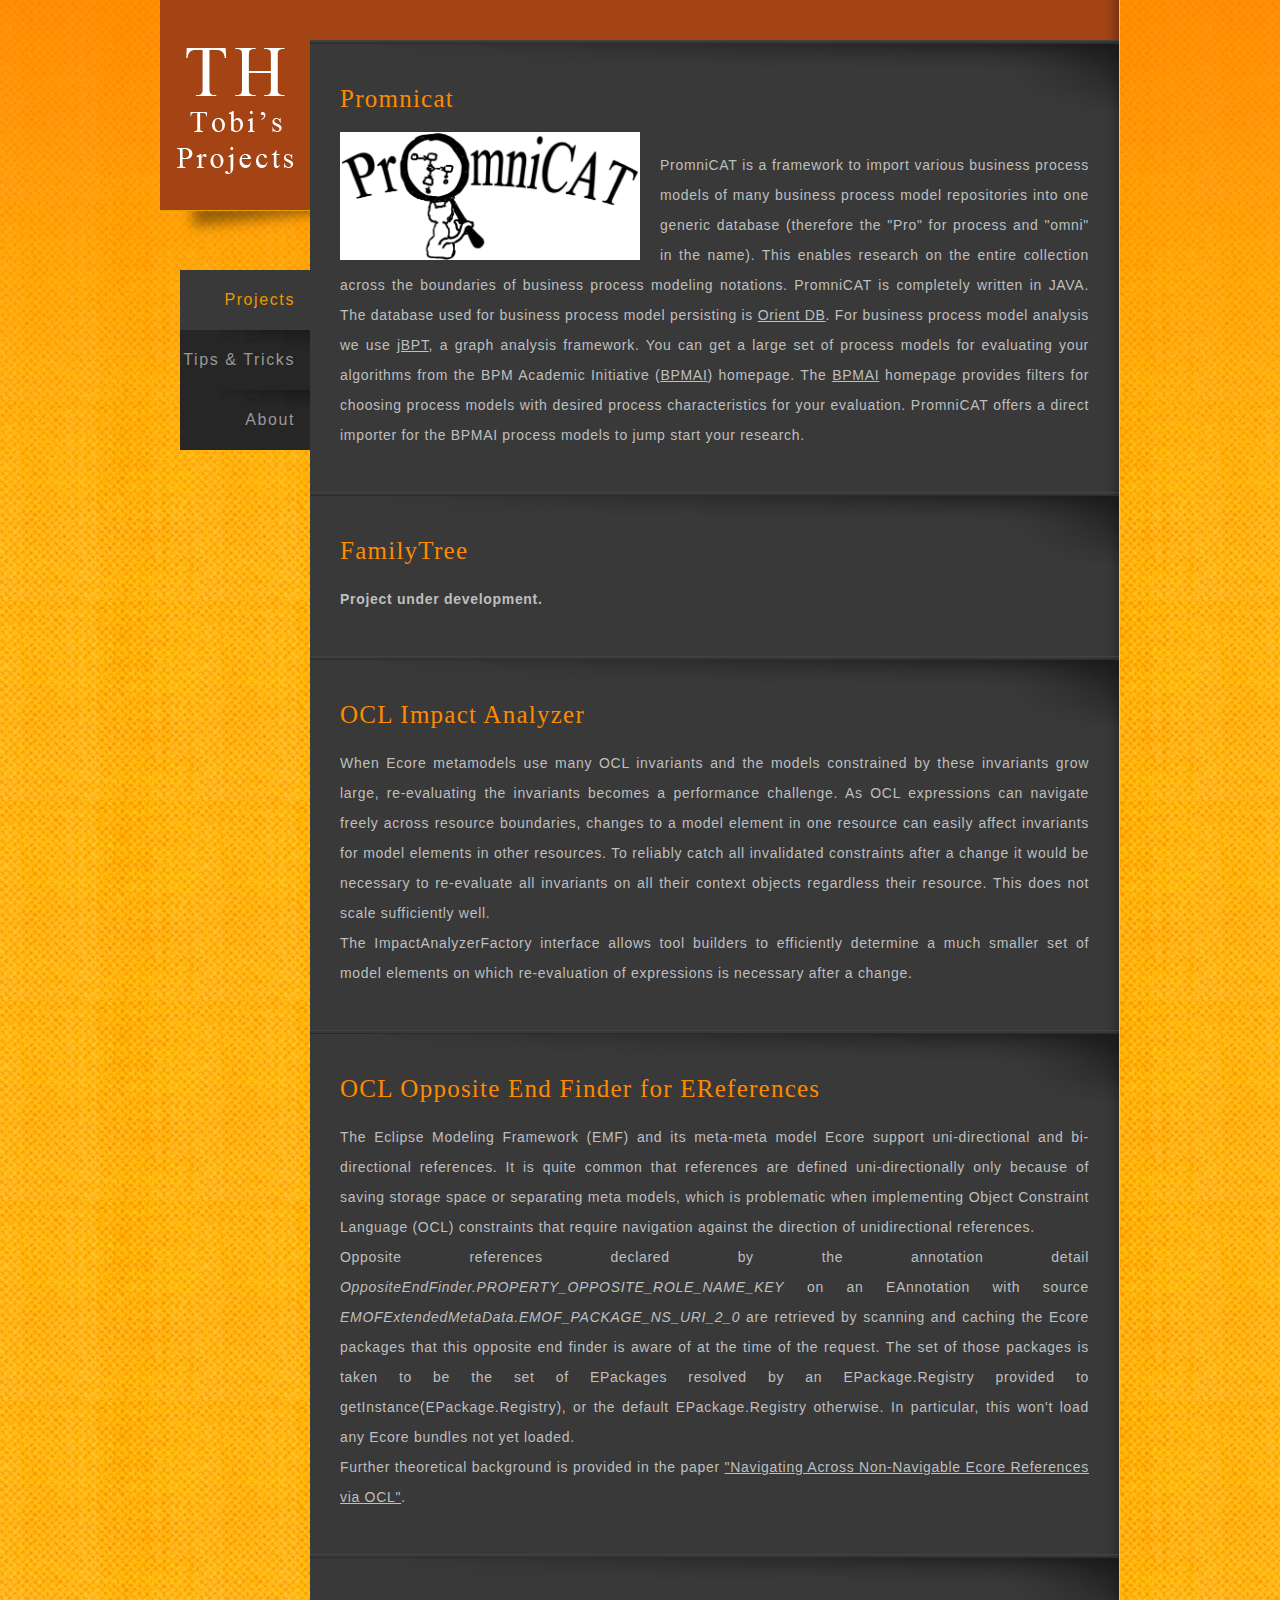
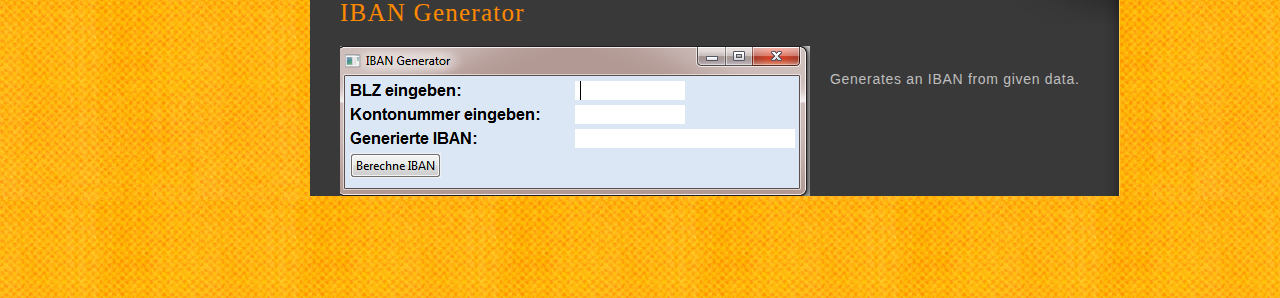
<file: index.html>
<!DOCTYPE html>
<!-- Website template by freewebsitetemplates.com -->
<html>
<head>
	<meta charset="UTF-8">
	<title>Projects I am working on and summary of some programming hacks</title>
	<link rel="stylesheet" href="css/style.css" type="text/css">
</head>
<body>
	<div class="background">
		<div class="page">
			<div class="logo">
				<span> <a href="index.html"><img src="images/logo.png" alt=""></a> </span>
			</div>
			<div class="sidebar">
				<ul>
					<li class="selected">
						<a href="index.html">Projects</a>
					</li>
					<li>
						<a href="blog_entries/overview.html">Tips &amp; Tricks</a>
					</li>
					<li>
						<a href="about.html">About</a>
					</li>
				</ul>
			</div>
			<div class="body">
				<ul>
					<li class="projects">
						<h3><a href="http://github.com/tobiashoppe/promnicat">Promnicat</a></h3>
						<br>
						<a href="http://github.com/tobiashoppe/promnicat"><img src="images/promnicat_logo.png" width="300" alt=""></a>						
						<p>
							PromniCAT is a framework to import various business process models of many business process model repositories into one generic database (therefore the "Pro" for process and "omni" in the name). This enables research on the entire collection across the boundaries of business process modeling notations.

							PromniCAT is completely written in JAVA. The database used for business process model persisting is <a href="http://www.orientechnologies.com/orient-db.htm">Orient DB</a>. For business process model analysis we use <a href="http://code.google.com/p/jbpt/">jBPT</a>, a graph analysis framework.

							You can get a large set of process models for evaluating your algorithms from the BPM Academic Initiative (<a href="http://bpmai.org/download/index.html">BPMAI</a>) homepage. The <a href="http://bpmai.org/download/index.html">BPMAI</a> homepage provides filters for choosing process models with desired process characteristics for your evaluation. PromniCAT offers a direct importer for the BPMAI process models to jump start your research.

						</p>
					</li>
					<li class="projects">
						<h3><a href="http://github.com/tobiashoppe/stammbaum">FamilyTree</a></h3>
						<p>
							<b>Project under development.</b>
						</p>
					</li>
					<li class="projects">
						<h3><a href="http://help.eclipse.org/mars/index.jsp?topic=%2Forg.eclipse.ocl.doc%2Fhelp%2FImpactAnalyzer.html">OCL Impact Analyzer</a></h3>
						<p>
							When Ecore metamodels use many OCL invariants and the models constrained by these invariants grow large, re-evaluating the invariants becomes a performance challenge. As OCL expressions can navigate freely across resource boundaries, changes to a model element in one resource can easily affect invariants for model elements in other resources. To reliably catch all invalidated constraints after a change it would be necessary to re-evaluate all invariants on all their context objects regardless their resource. This does not scale sufficiently well.
							<br>
							The ImpactAnalyzerFactory  interface allows tool builders to efficiently determine a much smaller set of model elements on which re-evaluation of expressions is necessary after a change.
						</p>
					</li>
					<li class="projects">
						<h3><a href="http://download.eclipse.org/ocl/javadoc/6.0.0/org/eclipse/ocl/ecore/opposites/OppositeEndFinder.html">OCL Opposite End Finder for EReferences</a></h3>
						<p>
							The Eclipse Modeling Framework (EMF) and its meta-meta model Ecore support uni-directional and bi-directional references. It is quite common that references are defined uni-directionally only because of saving storage space or separating meta models, which is problematic when implementing Object Constraint Language (OCL) constraints that require navigation against the direction of unidirectional references.
							<br>
							Opposite references declared by the annotation detail <i>OppositeEndFinder.PROPERTY_OPPOSITE_ROLE_NAME_KEY</i> on an EAnnotation with source <i>EMOFExtendedMetaData.EMOF_PACKAGE_NS_URI_2_0</i> are retrieved by scanning and caching the Ecore packages that this opposite end finder is aware of at the time of the request. The set of those packages is taken to be the set of EPackages resolved by an EPackage.Registry provided to getInstance(EPackage.Registry), or the default EPackage.Registry otherwise. In particular, this won't load any Ecore bundles not yet loaded. 
							<br>
							Further theoretical background is provided in the paper <a href="http://journal.ub.tu-berlin.de/eceasst/article/viewFile/440/428">&quot;Navigating Across Non-Navigable Ecore References via OCL&quot;</a>.
						</p>
					</li>
					<li class="projects">
						<h3><a href="http://github.com/tobiashoppe/iban-generator/">IBAN Generator</a></h3>
						<br>
						<a href="http://github.com/tobiashoppe/iban-generator/"><img src="images/ibangenerator.png" alt=""></a>
						<p>
							Generates an IBAN from given data.
						</p>
					</li>
					<!-- TODO Määäääh, SuperNibbly, Kuntatti -->
				</ul>
			</div>
		</div>
	</div>
</body>
</html>
</file>
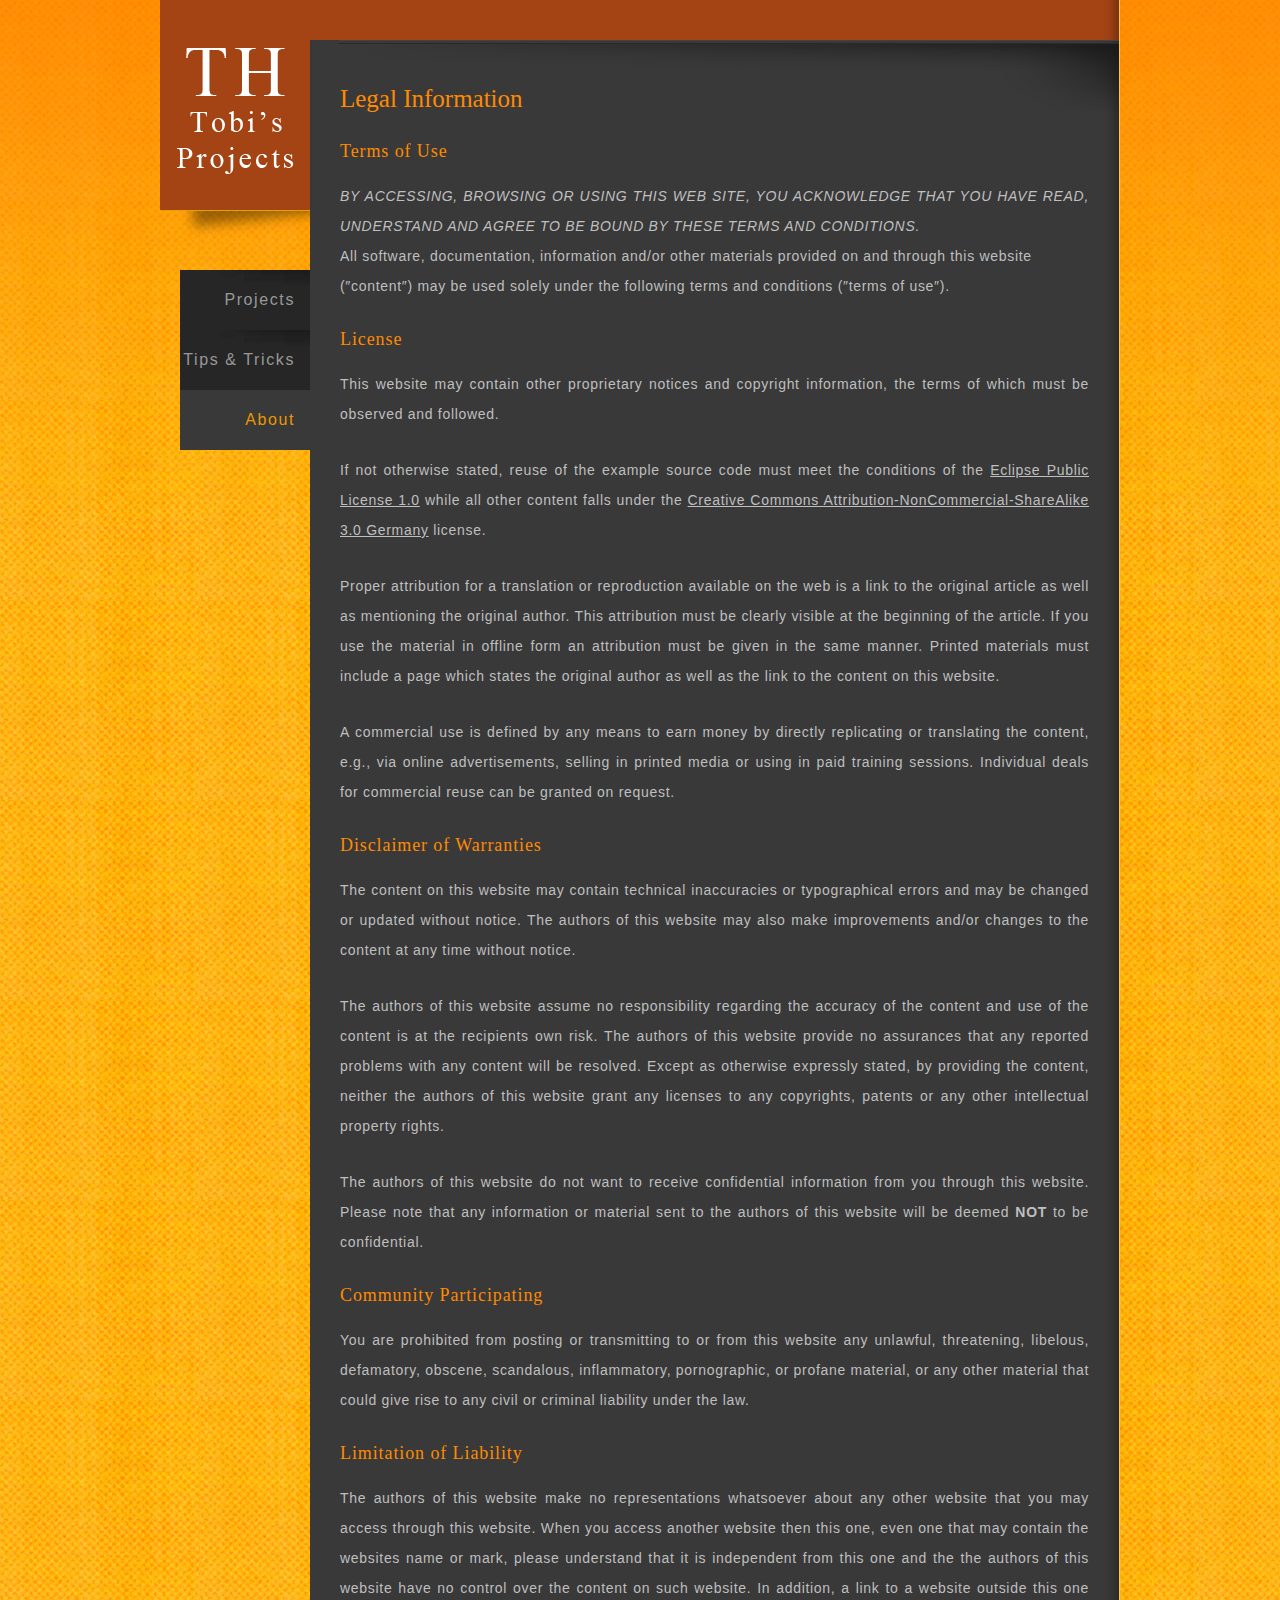
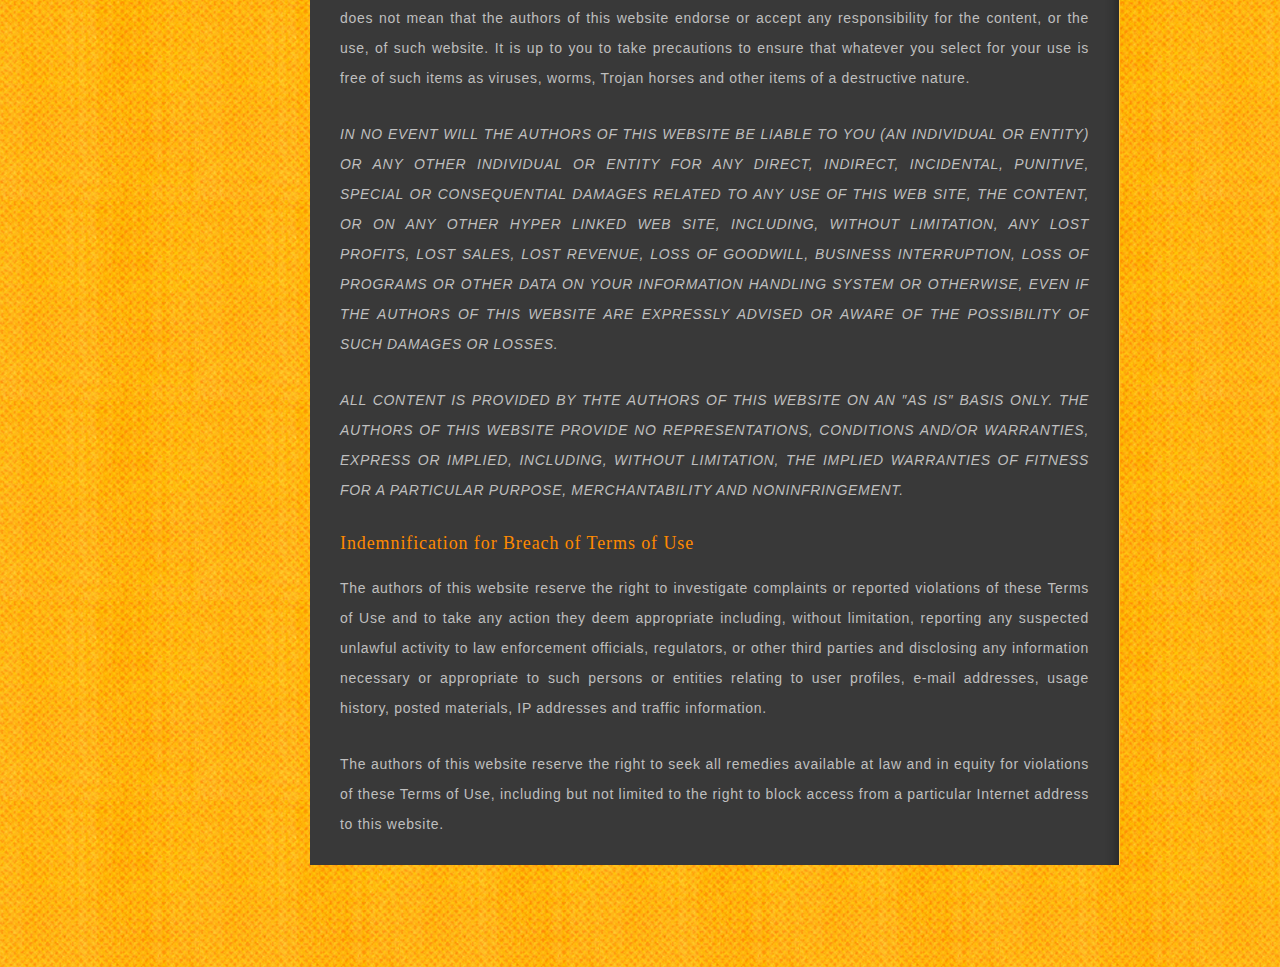
<file: about.html>
<!DOCTYPE html>
<!-- Website template by freewebsitetemplates.com -->
<html>
<head>
	<meta charset="UTF-8">
	<title>About - Personalized  Web Template</title>
	<link rel="stylesheet" href="css/style.css" type="text/css">
</head>
<body>
	<div class="background">
		<div class="page">
			<div class="logo">
				<span> <a href="index.html"><img src="images/logo.png" alt=""></a> </span>
			</div>
			<div class="sidebar">
				<ul>
					<li>
						<a href="index.html">Projects</a>
					</li>
					<li>
						<a href="blog_entries/overview.html">Tips &amp; Tricks</a>
					</li>
					<li class="selected">
						<a href="about.html">About</a>
					</li>
				</ul>
			</div>
			<div class="body">
				<div class="about">
					<h3>Legal Information</h3>
					
					<h4>Terms of Use</h4>
						<p><em>BY ACCESSING, BROWSING OR USING THIS WEB SITE, YOU ACKNOWLEDGE THAT YOU HAVE READ, UNDERSTAND AND AGREE TO BE BOUND BY THESE TERMS AND CONDITIONS.</em>
						<br>
						All software, documentation, information and/or other materials provided on and through this website<br> (&Prime;content&Prime;) may be used solely under the following terms and conditions (&Prime;terms of use&Prime;).
						</p>
					<h4>License</h4>
						<p>
							This website may contain other proprietary notices and copyright information, the terms of which must be observed and followed.
						</p>
						<p>
							If not otherwise stated, reuse of the example source code must meet the conditions of the <a href="http://www.eclipse.org/legal/epl-v10.html">Eclipse Public License 1.0</a> while all other content falls under the <a href="http://creativecommons.org/licenses/by-nc-sa/3.0/de/deed.en">Creative Commons Attribution-NonCommercial-ShareAlike 3.0 Germany</a> license.
						</p>
						<p>
							Proper attribution for a translation or reproduction available on the web is a link to the original article as well as mentioning the original author. This attribution must be clearly visible at the beginning of the article. If you use the material in offline form an attribution must be given in the same manner. Printed materials must include a page which states the original author as well as the link to the content on this website.
						</p> 
						<p>
							A commercial use is defined by any means to earn money by directly replicating or translating the content, e.g., via online advertisements, selling in printed media or using in paid training sessions. Individual deals for commercial reuse can be granted on request. 
						</p>
					<h4>Disclaimer of Warranties</h4>
						<p>
							The content on this website may contain technical inaccuracies or typographical errors and may be changed or updated without notice. The authors of this website may also make improvements and/or changes to the content at any time without notice.
						</p>
						<p>
							The authors of this website assume no responsibility regarding the accuracy of the content and use of the content is at the recipients own risk. The authors of this website provide no assurances that any reported problems with any content will be resolved. Except as otherwise expressly stated, by providing the content, neither the authors of this website grant any licenses to any copyrights, patents or any other intellectual property rights.
						</p>
						<p>
							The authors of this website do not want to receive confidential information from you through this website. Please note that any information or material sent to the authors of this website will be deemed <b>NOT</b> to be confidential.
						</p>
					<h4>Community Participating</h4>
						<p>
							You are prohibited from posting or transmitting to or from this website any unlawful, threatening, libelous, defamatory, obscene, scandalous, inflammatory, pornographic, or profane material, or any other material that could give rise to any civil or criminal liability under the law.
						</p>
					<h4>Limitation of Liability</h4>
						<p>
							The authors of this website make no representations whatsoever about any other website that you may access through this website. When you access another website then this one, even one that may contain the websites name or mark, please understand that it is independent from this one and the the authors of this website have no control over the content on such website. In addition, a link to a website outside this one does not mean that the authors of this website endorse or accept any responsibility for the content, or the use, of such website. It is up to you to take precautions to ensure that whatever you select for your use is free of such items as viruses, worms, Trojan horses and other items of a destructive nature.
						</p>
						<p>
							<em>IN NO EVENT WILL THE AUTHORS OF THIS WEBSITE BE LIABLE TO YOU (AN INDIVIDUAL OR ENTITY) OR ANY OTHER INDIVIDUAL OR ENTITY FOR ANY DIRECT, INDIRECT, INCIDENTAL, PUNITIVE, SPECIAL OR CONSEQUENTIAL DAMAGES RELATED TO ANY USE OF THIS WEB SITE, THE CONTENT, OR ON ANY OTHER HYPER LINKED WEB SITE, INCLUDING, WITHOUT LIMITATION, ANY LOST PROFITS, LOST SALES, LOST REVENUE, LOSS OF GOODWILL, BUSINESS INTERRUPTION, LOSS OF PROGRAMS OR OTHER DATA ON YOUR INFORMATION HANDLING SYSTEM OR OTHERWISE, EVEN IF THE AUTHORS OF THIS WEBSITE ARE EXPRESSLY ADVISED OR AWARE OF THE POSSIBILITY OF SUCH DAMAGES OR LOSSES.</em>
						</p>
						<p>
							<em>ALL CONTENT IS PROVIDED BY THTE AUTHORS OF THIS WEBSITE ON AN &Prime;AS IS&Prime; BASIS ONLY. THE AUTHORS OF THIS WEBSITE PROVIDE NO REPRESENTATIONS, CONDITIONS AND/OR WARRANTIES, EXPRESS OR IMPLIED, INCLUDING, WITHOUT LIMITATION, THE IMPLIED WARRANTIES OF FITNESS FOR A PARTICULAR PURPOSE, MERCHANTABILITY AND NONINFRINGEMENT.</em>
						</p>
					<h4>Indemnification for Breach of Terms of Use</h4>
						<p>
							The authors of this website reserve the right to investigate complaints or reported violations of these Terms of Use and to take any action they deem appropriate including, without limitation, reporting any suspected unlawful activity to law enforcement officials, regulators, or other third parties and disclosing any information necessary or appropriate to such persons or entities relating to user profiles, e-mail addresses, usage history, posted materials, IP addresses and traffic information.
						</p>
						<p>
							The authors of this website reserve the right to seek all remedies available at law and in equity for violations of these Terms of Use, including but not limited to the right to block access from a particular Internet address to this website.
						</p>
				</div>
			</div>
		</div>
	</div>
</body>
</html>
</file>
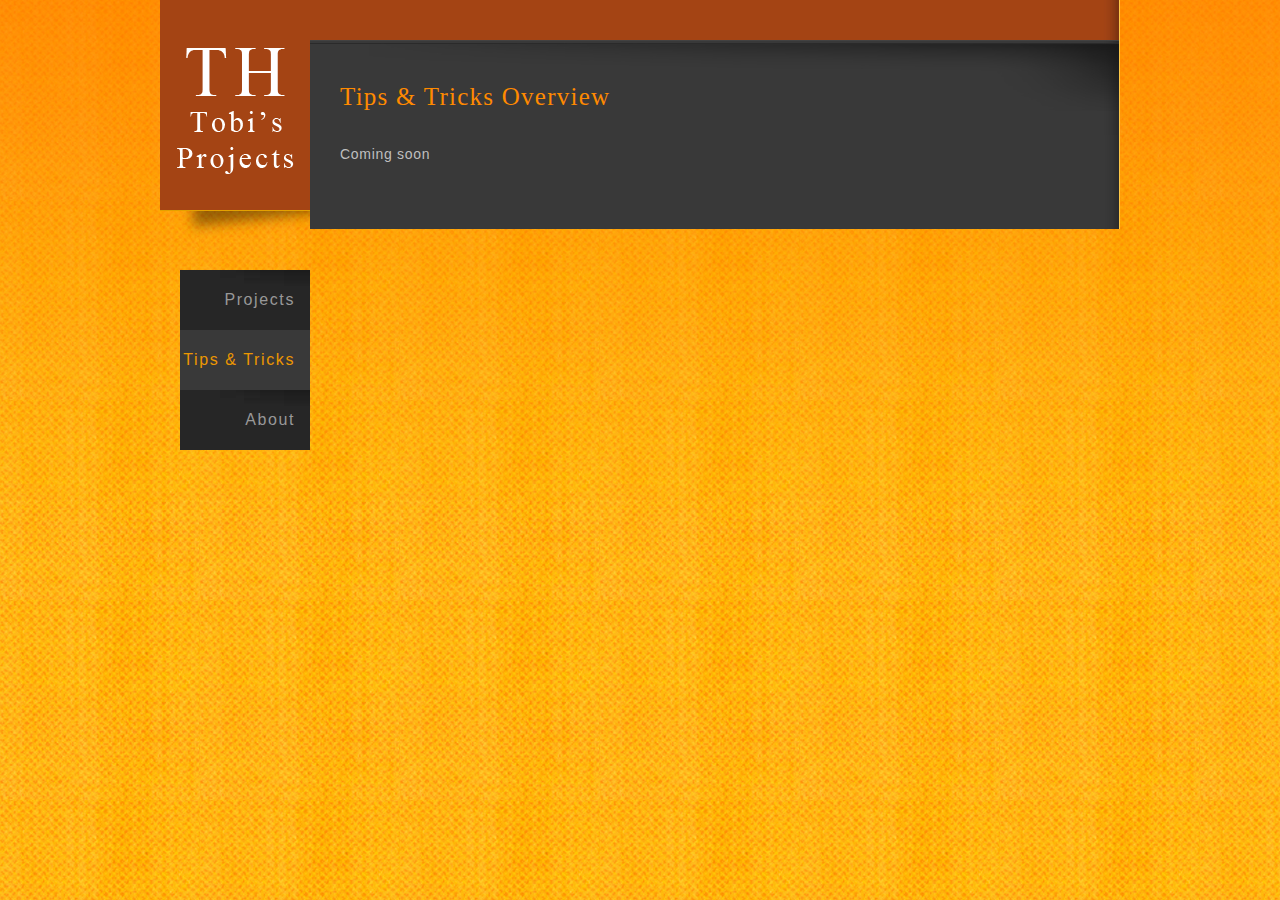
<file: blog_entries/overview.html>
<!DOCTYPE html>
<!-- Website template by freewebsitetemplates.com -->
<html>
<head>
	<meta charset="UTF-8">
	<title>Blog - Personal  Website Template</title>
	<link rel="stylesheet" href="../css/style.css" type="text/css">
</head>
<body>
	<div class="background">
		<div class="page">
			<div class="logo">
				<span> <a href="../index.html"><img src="../images/logo.png" alt=""></a> </span>
			</div>
			<div class="sidebar">
				<ul>
					<li>
						<a href="../index.html">Projects</a>
					</li>
					<li class="selected">
						<a href="overview.html">Tips &amp; Tricks</a>
					</li>
					<li>
						<a href="../about.html">About</a>
					</li>
				</ul>
			</div>
			<div class="body">
				<div class="blog">
					<div>
						<h3>Tips &amp; Tricks Overview</h3>
						<p>
							Coming soon
						</p>
					</div>
				</div>
			</div>
		</div>
	</div>
</body>
</html>
</file>
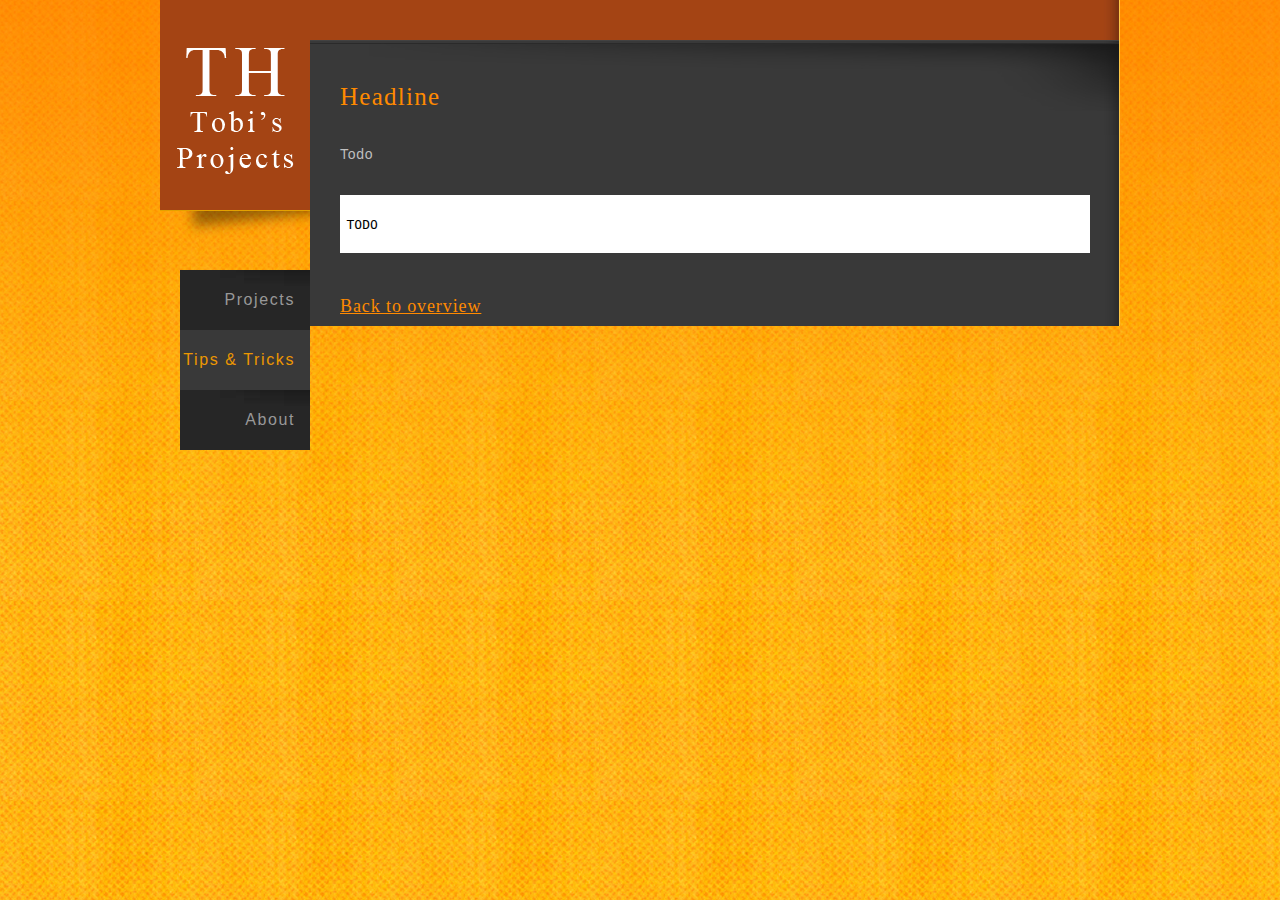
<file: blog_entries/template.html>
<!DOCTYPE html>
<!-- Website template by freewebsitetemplates.com -->
<html>
<head>
	<meta charset="UTF-8">
	<title>TODO</title>
	<link rel="stylesheet" href="../../css/style.css" type="text/css">
	<link rel="stylesheet" href="../../codeHighlighter/xcode.css">
	<script src="../../codeHighlighter/highlight.pack.js"></script>
	<script>hljs.initHighlightingOnLoad();</script>
</head>
<body>
	<div class="background">
		<div class="page">
			<div class="logo">
				<span> <a href="../../index.html"><img src="../../images/logo.png" alt=""></a> </span>
			</div>
			<div class="sidebar">
				<ul>
					<li>
						<a href="../../index.html">Projects</a>
					</li>
					<li class="selected">
						<a href="../overview.html">Tips &amp; Tricks</a>
					</li>
					<li>
						<a href="../../about.html">About</a>
					</li>
				</ul>
			</div>
			<div class="body">
				<div class="blog">
					<div>
						<h3>Headline</h3>
						<p>
							Todo
						</p>
						<pre>
							<code class="java">
TODO
							</code>
						</pre>
					</div>
					<div class="back">
						<a href="../overview.html">Back to overview</a>
					</div>
				</div>
			</div>
		</div>
	</div>
</body>
</html>
</file>
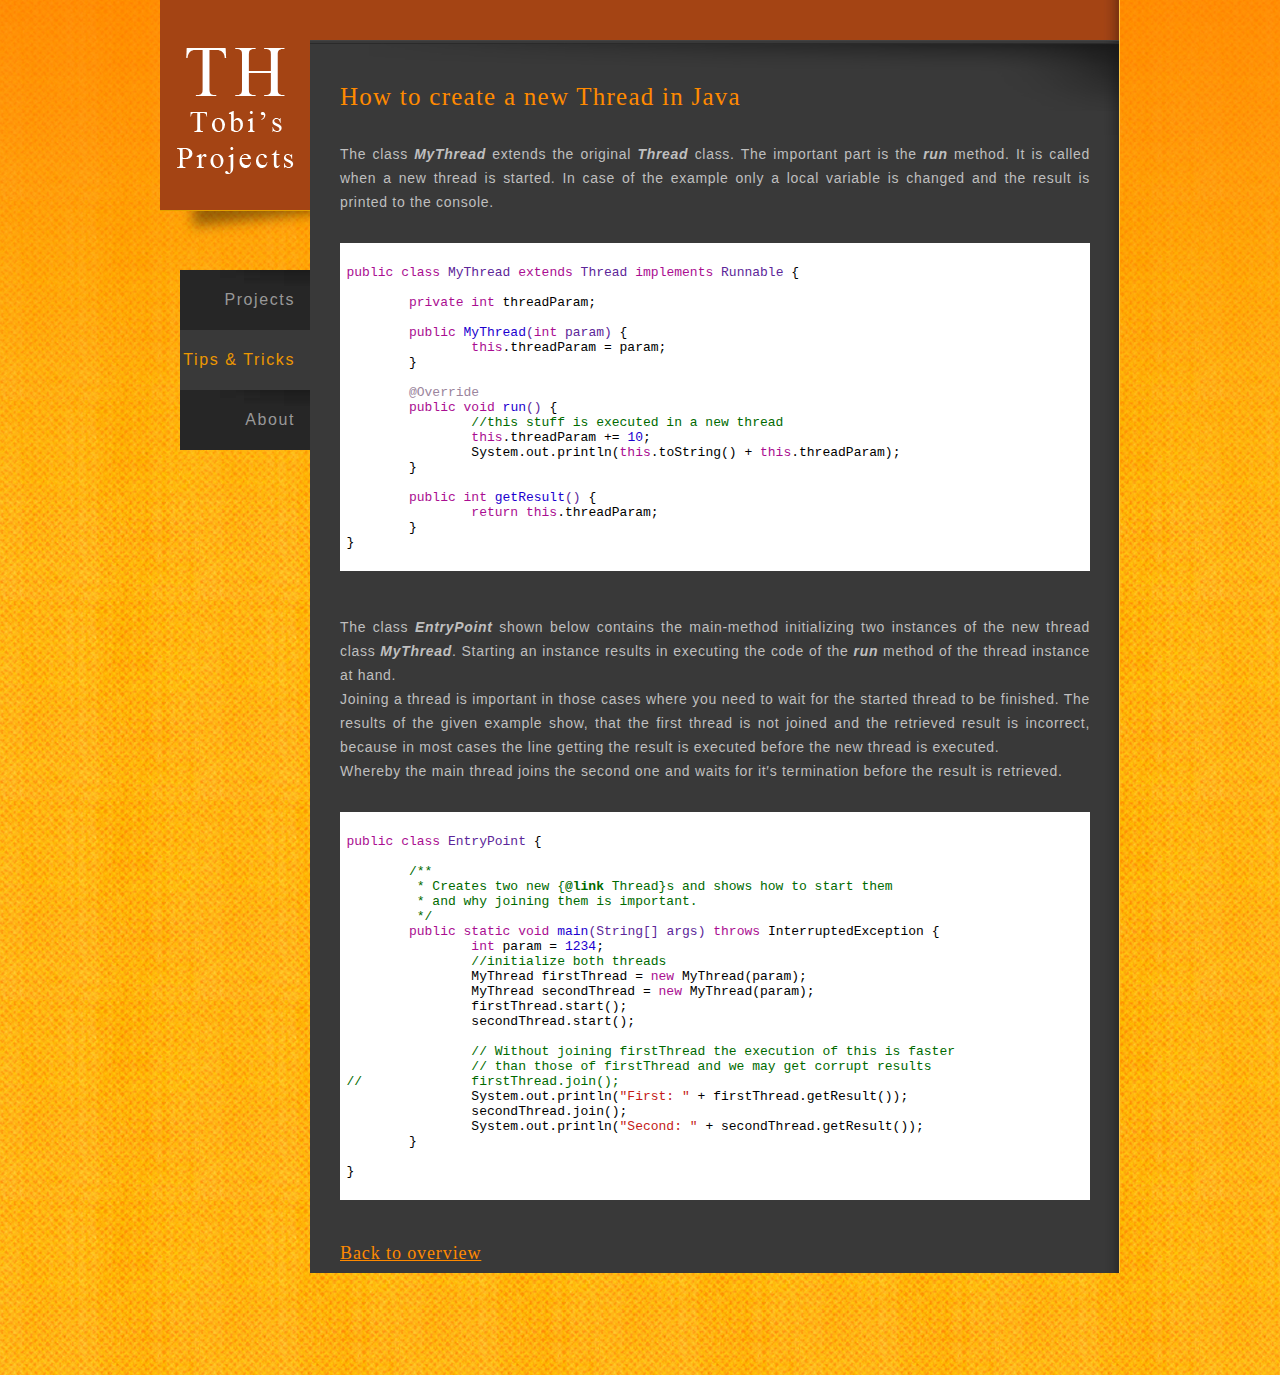
<file: blog_entries/java/newThread.html>
<!DOCTYPE html>
<!-- Website template by freewebsitetemplates.com -->
<html>
<head>
	<meta charset="UTF-8">
	<title>How to create a new Thread in Java</title>
	<link rel="stylesheet" href="../../css/style.css" type="text/css">
	<link rel="stylesheet" href="../../codeHighlighter/xcode.css">
	<script src="../../codeHighlighter/highlight.pack.js"></script>
	<script>hljs.initHighlightingOnLoad();</script>
</head>
<body>
	<div class="background">
		<div class="page">
			<div class="logo">
				<span> <a href="../../index.html"><img src="../../images/logo.png" alt=""></a> </span>
			</div>
			<div class="sidebar">
				<ul>
					<li>
						<a href="../../index.html">Projects</a>
					</li>
					<li class="selected">
						<a href="../overview.html">Tips &amp; Tricks</a>
					</li>
					<li>
						<a href="../../about.html">About</a>
					</li>
				</ul>
			</div>
			<div class="body">
				<div class="blog">
					<div>
						<h3>How to create a new Thread in Java</h3>
						<p>
							The class <i><b>MyThread</b></i> extends the original <i><b>Thread</b></i> class. The important part is the <i><b>run</b></i> method. It is called when a new thread is started. In case of the example only a local variable is changed and the result is printed to the console.
						</p>
						<pre>
							<code class="java">
public class MyThread extends Thread implements Runnable {

	private int threadParam;
	
	public MyThread(int param) {
		this.threadParam = param;
	}
	
	@Override
	public void run() {
		//this stuff is executed in a new thread
		this.threadParam += 10;
		System.out.println(this.toString() + this.threadParam);
	}

	public int getResult() {
		return this.threadParam;
	}
}
							</code>
						</pre>
						<p>
							The class <i><b>EntryPoint</b></i> shown below contains the main-method initializing two instances of the new thread class <i><b>MyThread</b></i>. Starting an instance results in executing the code of the <i><b>run</b></i> method of the thread instance at hand.
							<br>
							Joining a thread is important in those cases where you need to wait for the started thread to be finished. The results of the given example show, that the first thread is not joined and the retrieved result is incorrect, because in most cases the line getting the result is executed before the new thread is executed.
							<br>
							Whereby the main thread joins the second one and waits for it&prime;s termination before the result is retrieved. 
						</p>
						<pre>
							<code class="java">
public class EntryPoint {

	/**
	 * Creates two new {@link Thread}s and shows how to start them 
	 * and why joining them is important.
	 */
	public static void main(String[] args) throws InterruptedException {
		int param = 1234;
		//initialize both threads
		MyThread firstThread = new MyThread(param);
		MyThread secondThread = new MyThread(param);
		firstThread.start();
		secondThread.start();
		
		// Without joining firstThread the execution of this is faster 
		// than those of firstThread and we may get corrupt results
//		firstThread.join();
		System.out.println("First: " + firstThread.getResult());
		secondThread.join();
		System.out.println("Second: " + secondThread.getResult());
	}

}
							</code>
						</pre>
					</div>
					<div class="back">
						<a href="../overview.html">Back to overview</a>
					</div>
				</div>
			</div>
		</div>
	</div>
</body>
</html>
</file>
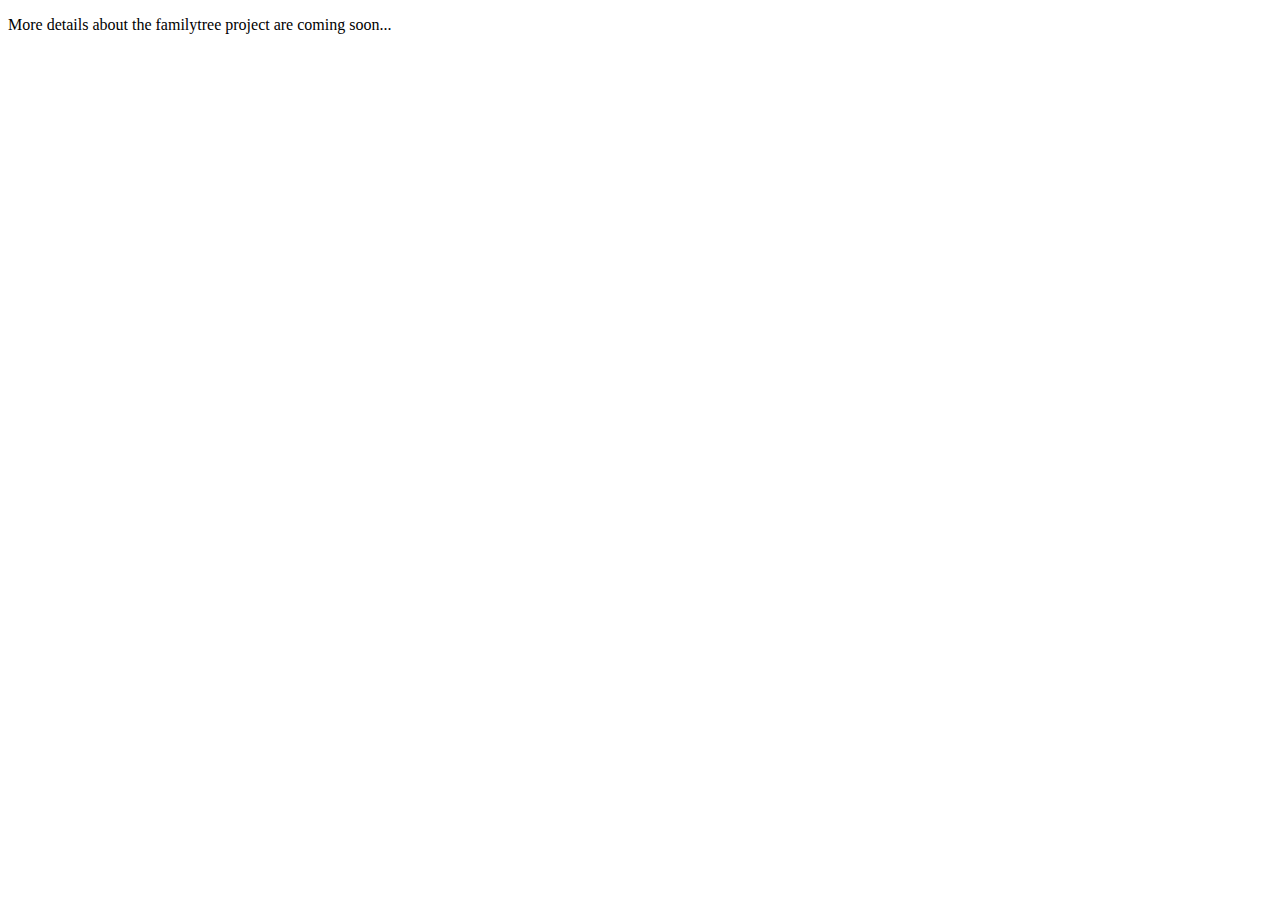
<file: projects/familytree/familytree.html>
<!DOCTYPE html PUBLIC "-//W3C//DTD HTML 4.01 Transitional//EN" "http://www.w3.org/TR/html4/loose.dtd">
<html>
<head>
<meta http-equiv="Content-Type" content="text/html; charset=ISO-8859-1">
<title>Coming soon</title>
</head>
<body>
<p>More details about the familytree project are coming soon...<p>
</body>
</html>
</file>
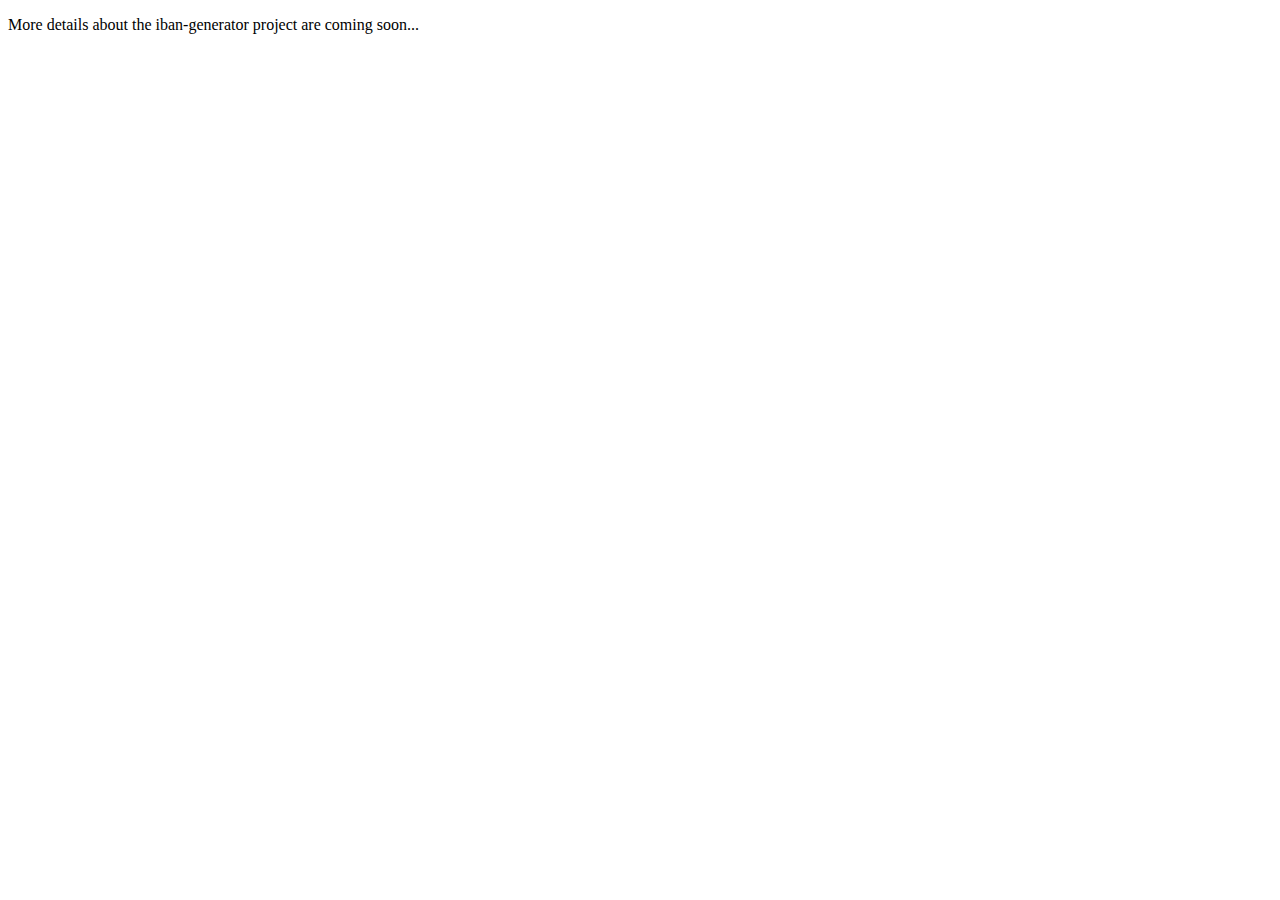
<file: projects/ibangenerator/ibangenerator.html>
<!DOCTYPE html PUBLIC "-//W3C//DTD HTML 4.01 Transitional//EN" "http://www.w3.org/TR/html4/loose.dtd">
<html>
<head>
<meta http-equiv="Content-Type" content="text/html; charset=ISO-8859-1">
<title>Coming soon</title>
</head>
<body>
<p>More details about the iban-generator project are coming soon...<p>
</body>
</html>
</file>
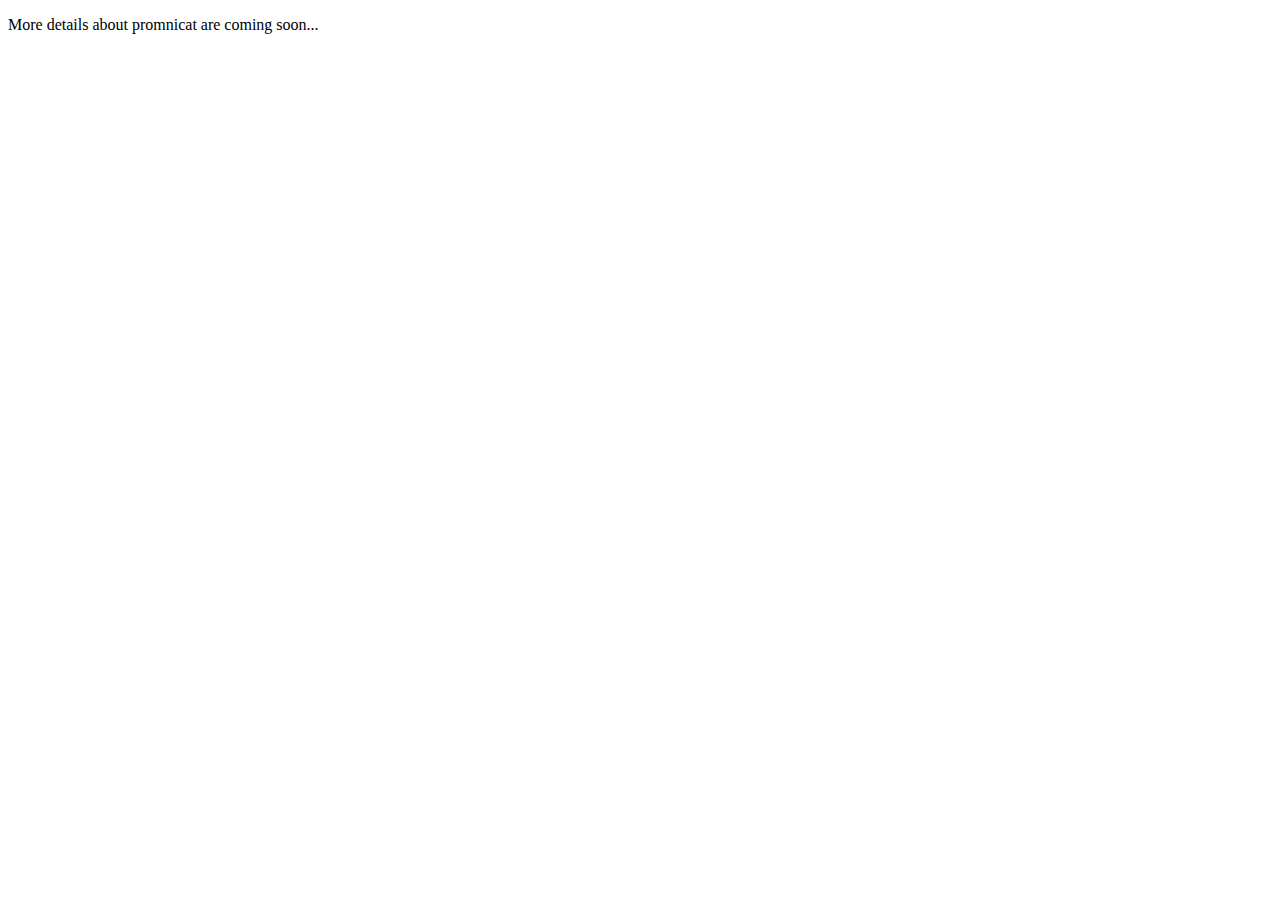
<file: projects/promnicat/promnicat.html>
<!DOCTYPE html PUBLIC "-//W3C//DTD HTML 4.01 Transitional//EN" "http://www.w3.org/TR/html4/loose.dtd">
<html>
<head>
<meta http-equiv="Content-Type" content="text/html; charset=ISO-8859-1">
<title>Coming soon</title>
</head>
<body>
<p>More details about promnicat are coming soon...<p>
</body>
</html>
</file>
<file: css/style.css>
/* Website template by freewebsitetemplates.com */
/*------------------------- Layout styles ------------------------*/ 
body {
	background:url(../images/bg-body.jpg);
	margin:0;
	font-family: Arial, Helvetica, sans-serif;
}
a {
	outline:none;
}
a img {
	border:0;
	display:block;
}
.background {
	background:url(../images/bg-background.png) repeat-x left top;
}
.page {
	width:960px;
	margin:0 auto;
	position: relative;
	overflow: hidden;
	padding:0 0 102px 0;
}
p {
	font-size:14px;
	line-height:30px;
	letter-spacing:0.05em;
}
p a {
	color: #BFBFBF;
}
p a:hover {
	color:#d8d6bd;
}
/*------------------------- Sidebar ------------------------*/
.sidebar {
	float: left;
	margin: 59px 0 0;
	overflow: hidden;
	padding: 0 0 28px 20px;
	position: relative;
	width: 130px;
}
.logo {
	height:162px;
	border-bottom:1px solid #e4a100;
	border-right:1px solid #FEC848;
	height: 210px;
	width:959px;
	background:url(../images/bg-logo.jpg) repeat-y;
}
.logo span {
	background: url("../images/shadow1.png") no-repeat scroll 11px bottom transparent;
	display: block;
	height: 193px;
	padding:48px 0 0 17px;
}
.logo a {
	display:block;
	width: 89px;
}
.sidebar ul {
	list-style:none;
	padding:0;
	margin:0;
}
.sidebar ul li.selected {
	background:url(../images/bg-nav-selected.jpg) no-repeat;
}
.sidebar ul li {
	background:url(../images/bg-nav.jpg) no-repeat;
	width:130px;
	height:60px;
	text-align:right;
}
.sidebar ul li a {
	font-family:Arial, Helvetica, sans-serif;
	color:#989898;
	font-size:16px;
	text-decoration:none;
	line-height: 60px;
	letter-spacing:0.1em;
	height:60px;
	width:115px;
	display:block;
	padding:0 15px 0 0;
}
.sidebar ul li.selected a {
	color:#ec9701;
	font-family: Tahoma, Verdana, Segoe, sans-serif;
}
.sidebar ul li.selected a:hover {
	color:#ec9701;
}
.sidebar ul li a:hover {
	color:#fff;
}
.sidebar p.footnote {
	font-family:Arial, Helvetica, sans-serif;
	color:#84500d;
	line-height:20px;
	margin:35px 0 0 10px;
	font-size: 12px;
}
/*------------------------- Body ------------------------*/
.body {
	float:left;
	width:809px;
	border-width:1px;
	border-style:none solid none none;
	border-color:#fec848;
	background:url(../images/bg-content.jpg) repeat-y;
	margin: -171px 0 0;
	min-height:189px;
}
.body ul {
	list-style:none;
	padding:0;
	margin:0;
}
.body ul li p {
}
.body ul li {
	background:url(../images/separator.jpg) no-repeat right top;
}
/*------------------------- Body Projects ------------------------*/
.body ul li.projects {
	background:url(../images/bg-first-separator.jpg) no-repeat left top;
}
.body ul li.projects h3 {
	margin:0 0 0 30px;
	padding:44px 0 0;
}
.body ul li.projects h3 a {
	font-family:Georgia, "Times New Roman", Times, serif;
	font-size:25px;
	color:#ff8a00;
	text-decoration:none;
	font-weight:normal;
	line-height:30px;
	letter-spacing:0.05em;
	display:block;
	margin:0;
}
.body ul li.projects h3 a:hover {
	color:#fdbe36;
}
.body ul li.projects span {
	font-family:Arial, Helvetica, sans-serif;
	color:#838383;
	font-size:12px;
	line-height:30px;
	margin:4px 0 11px 30px;
	display:block;
}
.body ul li.projects a img {
	float: left;
	padding: 0 20px 0 30px;
}
.body ul li.projects a img:hover {
	filter:alpha(opacity=90);/* Needed for IE7 */
	opacity:0.9;
}
.body ul li.projects p {
	color:#bfbfbf;
	font-family:Arial, Helvetica, sans-serif;
	font-size:14px;
	line-height:30px;
	padding:0 30px;
	text-align:justify;
	margin:18px 0 42px;
}
.body ul li.projects p a {
	display:inline;
	margin:0;
}
/*------------------------- Body About ------------------------*/
.body .about {
	padding:18px 30px 0;
	background:url(../images/separator.jpg) no-repeat right top;
}
.body .about h3 {
	font-family:Georgia, "Times New Roman", Times, serif;
	font-size:25px;
	color:#ff8a00;
	font-weight:normal;
	margin:27px 0 0;
}
.body .about h4 {
	margin:28px 0 20px;
	font-family:Georgia, "Times New Roman", Times, serif;
	font-size:18px;
	color:#ff8a00;
	font-weight:normal;
	line-height:20px;
	letter-spacing:0.05em;
}
.body .about p {
	color:#bfbfbf;
	font-family:Arial, Helvetica, sans-serif;
	font-size:14px;
	line-height:30px;
	text-align:justify;
	margin:3px 0 26px;
}
.body .about p a {
	display:inline;
	margin:0;
}
/*------------------------- Body Tips and Tricks ------------------------*/
.body .blog {
	padding:0 30px;
	background:url(../images/bg-first-separator.jpg) no-repeat right top;
	overflow:hidden;
}
.body .blog div:first-child {
	width:750px;
	margin:0;
	padding:0;
}
.body .blog div h3 {
	margin:42px 0 30px 0;
	font-family:Georgia, "Times New Roman", Times, serif;
	font-size:25px;
	color:#ff8a00;
	font-weight:normal;
	line-height:30px;
	letter-spacing:0.05em;
}
.body .blog div h4 {
	margin:28px 0 0;
	font-family:Georgia, "Times New Roman", Times, serif;
	font-size:18px;
	color:#ff8a00;
	font-weight:normal;
	line-height:20px;
	letter-spacing:0.05em;
}
.body .blog div a {
	font-family:Arial, Helvetica, sans-serif;
	color:#838383;
	font-size:12px;
	line-height:30px;
	margin:6px 0 11px;
	display:block;
}
.body .blog div a:hover {
	text-decoration:underline;
}
.body .blog div p {
	color:#bfbfbf;
	font-family:Arial, Helvetica, sans-serif;
	font-size:14px;
	line-height:24px;
	text-align:justify;
}
.body .blog div p a {
	display:inline;
	margin:0;
}
.body .blog div img {
	display:block;
}
.body .blog div ul {
	list-style:disc;
	color:#bfbfbf;
	font-size: 10px;
}
.body .blog div ul li {
	background:none;
	margin: 0px 0px 0px 25px;
}
.body .blog div ul li a {
	color:#bfbfbf;
	font-family:Arial, Helvetica, sans-serif;
	font-size:14px;
	line-height:30px;
	text-align:justify;
}
.body .blog div ul li a:hover {
	text-decoration:underline;
}
.body .blog .back a {
	margin:10px 0 10px;
	font-family:Georgia, "Times New Roman", Times, serif;
	font-size:18px;
	color:#ff8a00;
	font-weight:normal;
	line-height:20px;
	letter-spacing:0.05em;
}
</file>
<file: codeHighlighter/xcode.css>
/*

XCode style (c) Angel Garcia <angelgarcia.mail@gmail.com>

*/

.hljs {
  display: block;
  overflow-x: auto;
  padding: 0.5em;
  background: #fff;
  color: black;
  -webkit-text-size-adjust: none;
}

.hljs-comment {
  color: #006a00;
}

.hljs-keyword,
.hljs-literal,
.nginx .hljs-title {
  color: #aa0d91;
}
.method,
.hljs-list .hljs-title,
.hljs-tag .hljs-title,
.setting .hljs-value,
.hljs-winutils,
.tex .hljs-command,
.http .hljs-title,
.hljs-request,
.hljs-status,
.hljs-name {
  color: #008;
}

.hljs-envvar,
.tex .hljs-special {
  color: #660;
}

.hljs-string {
  color: #c41a16;
}
.hljs-tag .hljs-value,
.hljs-cdata,
.hljs-filter .hljs-argument,
.hljs-attr_selector,
.apache .hljs-cbracket,
.hljs-date,
.hljs-regexp {
  color: #080;
}

.hljs-sub .hljs-identifier,
.hljs-pi,
.hljs-tag,
.hljs-tag .hljs-keyword,
.hljs-decorator,
.ini .hljs-title,
.hljs-shebang,
.hljs-prompt,
.hljs-hexcolor,
.hljs-rule .hljs-value,
.hljs-symbol,
.hljs-symbol .hljs-string,
.hljs-number,
.css .hljs-function,
.hljs-function .hljs-title,
.coffeescript .hljs-attribute {
  color: #1c00cf;
}

.hljs-class .hljs-title,
.smalltalk .hljs-class,
.hljs-type,
.hljs-typename,
.hljs-tag .hljs-attribute,
.hljs-doctype,
.hljs-class .hljs-id,
.hljs-built_in,
.setting,
.hljs-params,
.clojure .hljs-attribute {
  color: #5c2699;
}

.hljs-variable {
 color: #3f6e74;
}
.css .hljs-tag,
.hljs-rule .hljs-property,
.hljs-pseudo,
.hljs-subst {
  color: #000;
}

.css .hljs-class,
.css .hljs-id {
  color: #9b703f;
}

.hljs-value .hljs-important {
  color: #ff7700;
  font-weight: bold;
}

.hljs-rule .hljs-keyword {
  color: #c5af75;
}

.hljs-annotation,
.apache .hljs-sqbracket,
.nginx .hljs-built_in {
  color: #9b859d;
}

.hljs-preprocessor,
.hljs-preprocessor *,
.hljs-pragma {
  color: #643820;
}

.tex .hljs-formula {
  background-color: #eee;
  font-style: italic;
}

.diff .hljs-header,
.hljs-chunk {
  color: #808080;
  font-weight: bold;
}

.diff .hljs-change {
  background-color: #bccff9;
}

.hljs-addition {
  background-color: #baeeba;
}

.hljs-deletion {
  background-color: #ffc8bd;
}

.hljs-comment .hljs-doctag {
  font-weight: bold;
}

.method .hljs-id {
  color: #000;
}
</file>
